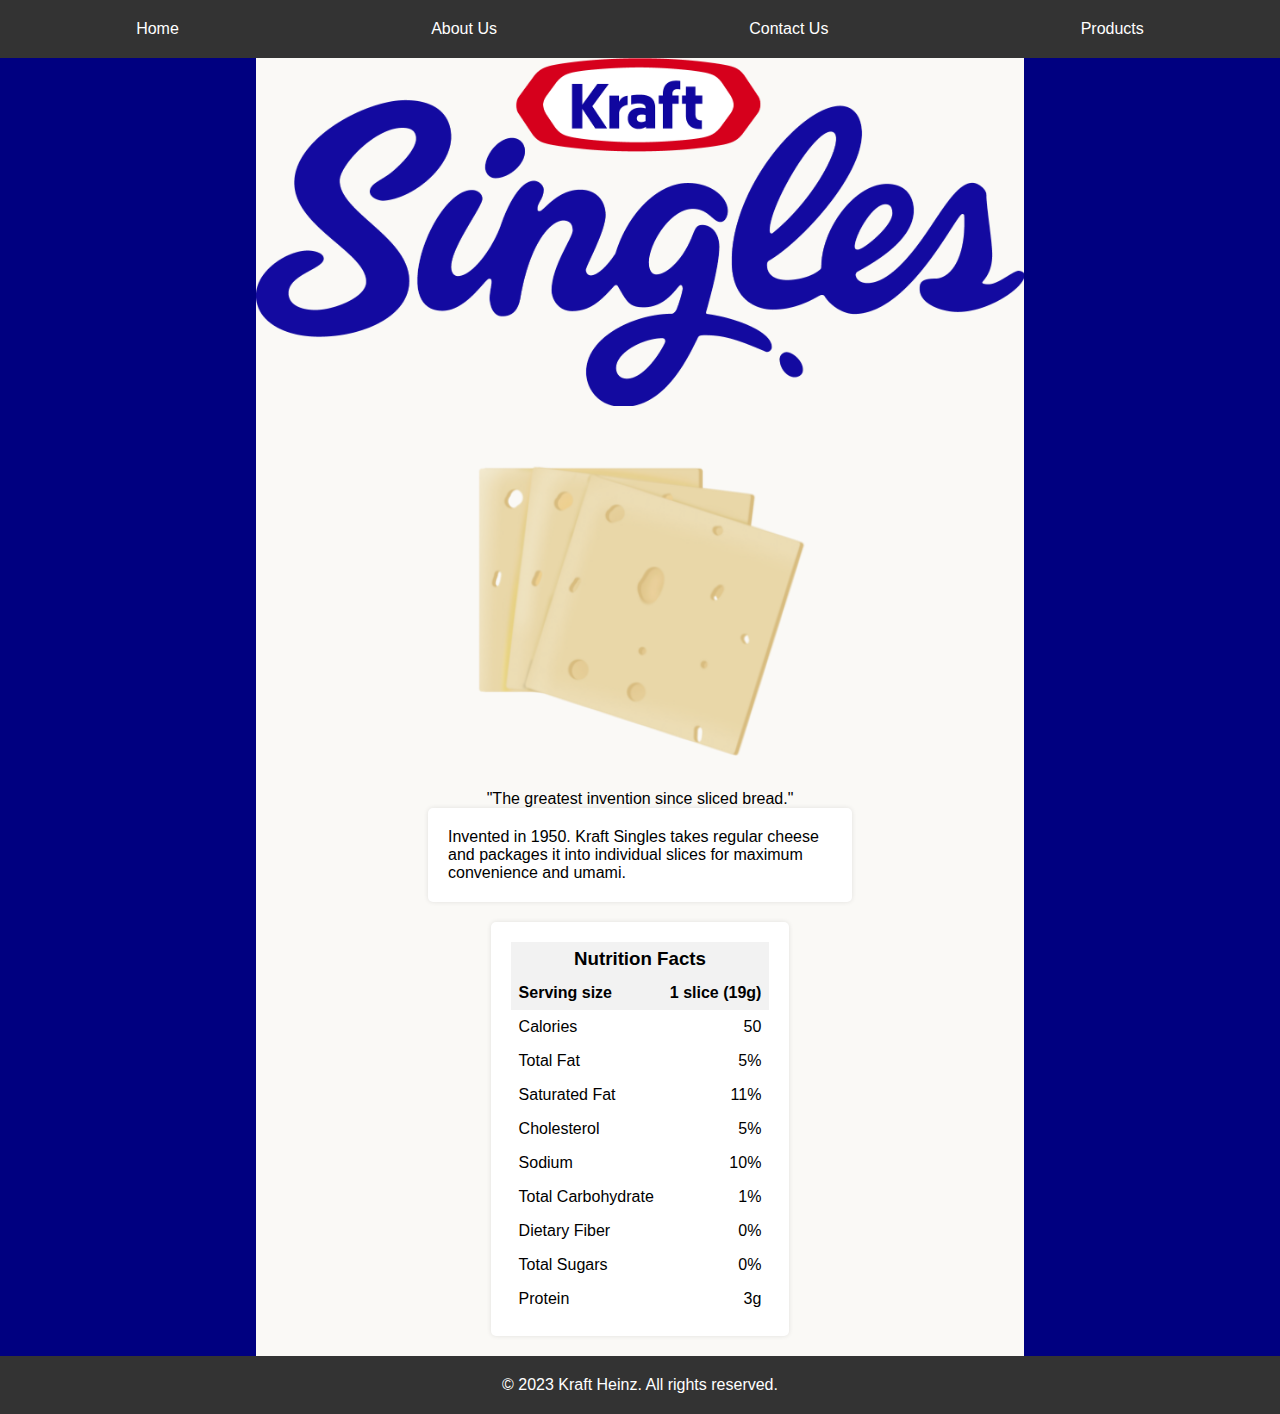
<file: kraft-master/index.html>
<!DOCTYPE html>
<html lang="en">
<head>
    <meta charset="UTF-8">
    <meta name="viewport" content="width=device-width, initial-scale=1.0">
    <!-- css stylesheets -->
    <link rel="stylesheet" href="./src/normalize.css">
    <link rel="stylesheet" href="./src/styles.css">
    <title>Kraft Singles</title>
</head>
<body>
    <!-- navigation bar -->
    <header id="header"></header>
    <!-- main content -->
    <div class="main-content">

        <section id="main-img">
            <img src="img/kraft_logo.png" alt="kraft logo">
            <img src="img/kraft_cheese.png" alt="cheese">
            <p>"The greatest invention since sliced bread."</p>
        </section>
        <section class="info-holder">
            <p>Invented in 1950. Kraft Singles takes regular cheese and packages it into individual slices for maximum convenience and umami.</p>
        </section>
        <section class="info-holder">

            <!-- nutrition table -->
            <table>
                <h3>Nutrition Facts</h3>
                <thead>
                    <tr>
                        <th>Serving size</th>
                        <th>1 slice (19g)</th>
                    </tr>
                </thead>
                <tbody>
                    <!-- Row 1 -->
                    <tr>
                        <td>Calories</td>
                        <td class="text-right">50</td>
                    </tr>
                    <!-- Row 2 -->
                    <tr>
                        <td>Total Fat</td>
                        <td class="text-right">5%</td>
                    </tr>
                    <!-- Row 3 -->
                    <tr>
                        <td>Saturated Fat</td>
                        <td class="text-right">11%</td>
                    </tr>
                    <!-- Row 4 -->
                    <tr>
                        <td>Cholesterol</td>
                        <td class="text-right">5%</td>
                    </tr>
                    <!-- Row 5 -->
                    <tr>
                        <td>Sodium</td>
                        <td class="text-right">10%</td>
                    </tr>
                    <!-- Row 6 -->
                    <tr>
                        <td>Total Carbohydrate</td>
                        <td class="text-right">1%</td>
                    </tr>
                    <!-- Row 7 -->
                    <tr>
                        <td>Dietary Fiber</td>
                        <td class="text-right">0%</td>
                    </tr>
                    <!-- Row 8 -->
                    <tr>
                        <td>Total Sugars</td>
                        <td class="text-right">0%</td>
                    </tr>
                    <!-- Row 9 -->
                    <tr>
                        <td>Protein</td>
                        <td class="text-right">3g</td>
                    </tr>
                </tbody>
            </table>
        </section>
    </div>
    <footer id="footer"></footer>
    <script src="./js/script.js"></script>
</body>
</html>
</file>
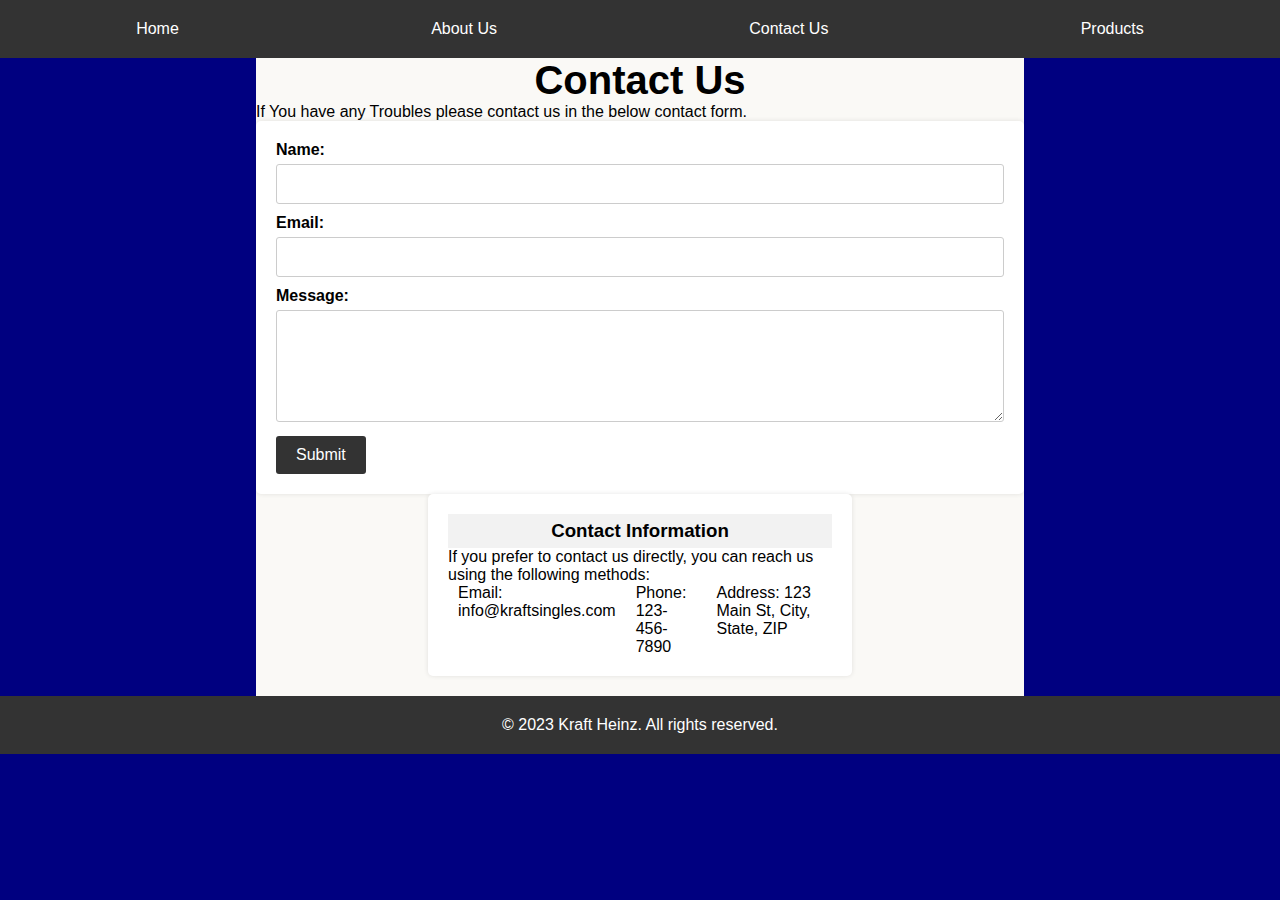
<file: kraft-master/contact.html>
<!DOCTYPE html>
<html lang="en">
<head>
    <meta charset="UTF-8">
    <meta name="viewport" content="width=device-width, initial-scale=1.0">
    <!-- css stylesheets -->
    <link rel="stylesheet" href="./src/normalize.css">
    <link rel="stylesheet" href="./src/styles.css">
    <title>Contact Us - Kraft Singles</title>
</head>
<body>

    <!-- navigation bar -->
    <header id="header"></header>
    <!-- main content -->
    <div class="main-content">

        <section id="contact">
            <h2>Contact Us</h2>
            <p>
                If You have any Troubles please contact us in the below contact form.
            </p>

            <form action="submit-contact.php" method="POST">
                <label for="name">Name:</label>
                <input type="text" id="name" name="name" required>
                <label for="email">Email:</label>
                <input type="email" id="email" name="email" required>
                <label for="message">Message:</label>
                <textarea id="message" name="message" rows="5" required></textarea>
                <button type="submit">Submit</button>
            </form>
        </section>

        <section class="info-holder">
            <h3>Contact Information</h3>
            <p>
                If you prefer to contact us directly, you can reach us using the following methods:
            </p>
            <ul>
                <li>Email: info@kraftsingles.com</li>
                <li>Phone: 123-456-7890</li>
                <li>Address: 123 Main St, City, State, ZIP</li>
            </ul>
        </section>

    </div>

    <footer id="footer"></footer>
    <script src="./js/script.js"></script>
</body>
</html>
</file>
<file: kraft-master/src/styles.css>
/* styles.css */

/* Reset default browser styles */
body, h1, h2, h3, p, ul, li, form, input, textarea, button {
    margin: 0;
    padding: 0;
    box-sizing: border-box;
}

/* Set a background color and font styles for the whole page */
body {
    font-family: Arial, sans-serif;
    margin: 0;
    padding: 0;
    background-color: #000080;
}

/* Add some spacing and style the navigation bar */
nav {
    display: flex;
    justify-content: space-around;
    padding: 10px;
    background-color: #333;
}

nav a {
    color: white;
    text-decoration: none;
}

.main-content {
    display: flex;
    flex-direction: column;
    justify-content: center;
    margin-left: 20%;
    margin-right: 20%;
    background-color: #FAF9F6;
}

section#main-img {
    display: flex;
    flex-direction: column;
    justify-content: center;
    text-align: center;
}

section#main-img img[src="img/kraft_cheese.png"] {
    max-width: 50%;
    padding-left: 25%;
}

section.info-holder {
    max-width: 50%;
}

table {
    width: 100%;
    border-collapse: collapse;
}

h3 {
    background-color: #f2f2f2;
    margin: auto;
    padding: 6px 6px;
    text-align: center;
}

th, td {
    padding: 8px;
    text-align: left;
}

th {
    background-color: #f2f2f2;
}

td.text-right {
    text-align: right;
}

/*contact*/
/* Style the contact form */
form {
    background-color: #fff;
    padding: 20px;
    border-radius: 5px;
    box-shadow: 0 0 5px rgba(0, 0, 0, 0.1);
}

label {
    display: block;
    margin-bottom: 5px;
    font-weight: bold;
}

input[type="text"],
input[type="email"],
textarea {
    width: 100%;
    padding: 10px;
    border: 1px solid #ccc;
    border-radius: 3px;
    margin-bottom: 10px;
}

textarea {
    resize: vertical;
}

button[type="submit"] {
    background-color: #333;
    color: #fff;
    padding: 10px 20px;
    border: none;
    border-radius: 3px;
    cursor: pointer;
}

button[type="submit"]:hover {
    background-color: #555;
}

/* Style the contact information section */
.info-holder {
    background-color: #fff;
    padding: 20px;
    border-radius: 5px;
    box-shadow: 0 0 5px rgba(0, 0, 0, 0.1);
    margin: auto;
    margin-bottom: 20px;
}

/* Style the footer */
footer {
    background-color: #333;
    color: #fff;
    text-align: center;
    padding: 10px;
}

/* styles.css */

ul {
    list-style-type: none;
    margin: 0;
    padding: 0;
    display: flex;
    justify-content: center;
}

li {
    margin: 0 10px;
}

a {
    color: white;
    text-decoration: none;
    padding: 10px;
    border-radius: 5px;
}

a.active {
    background-color: #555;
}

a:hover {
    background-color: #555;
    transition: background-color 0.3s ease;
}
h2{
    text-align: center;
    font-size: 40px;
}
</file>
